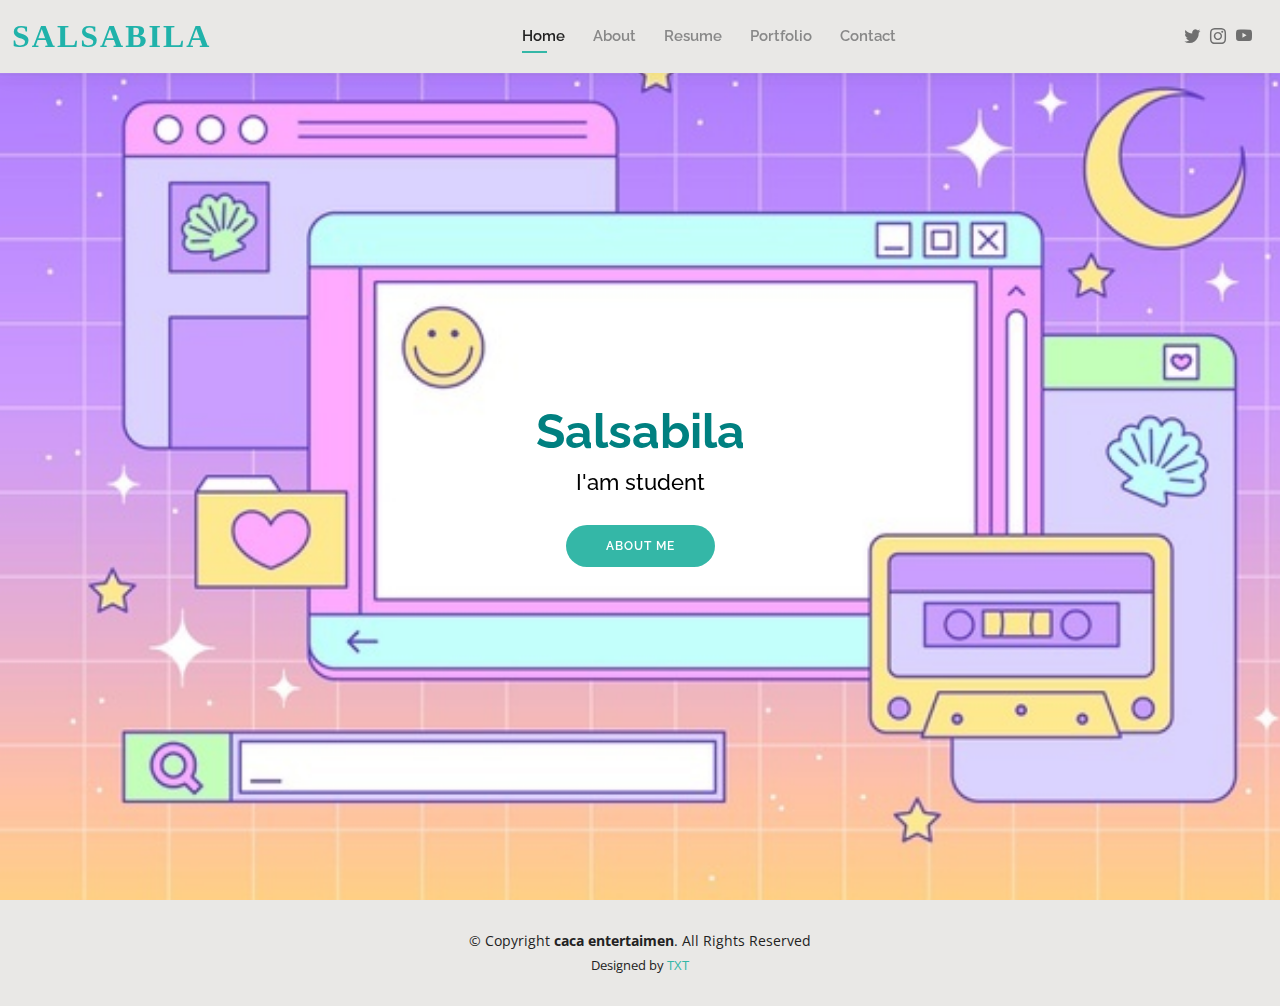
<file: index.html>
<!DOCTYPE html>
<html lang="en">

<head>
  <meta charset="utf-8">
  <meta content="width=device-width, initial-scale=1.0" name="viewport">

  <title>Love yourself</title>
  <meta content="" name="description">
  <meta content="" name="keywords">

  <!-- Favicons -->
  <link href="assets/img/favicon.png" rel="icon">
  <link href="assets/img/apple-touch-icon.png" rel="apple-touch-icon">

  <!-- Google Fonts -->
  <link href="https://fonts.googleapis.com/css?family=Open+Sans:300,300i,400,400i,600,600i,700,700i|Raleway:300,300i,400,400i,500,500i,600,600i,700,700i|Poppins:300,300i,400,400i,500,500i,600,600i,700,700i" rel="stylesheet">

  <!-- Vendor CSS Files -->
  <link href="assets/vendor/aos/aos.css" rel="stylesheet">
  <link href="assets/vendor/bootstrap/css/bootstrap.min.css" rel="stylesheet">
  <link href="assets/vendor/bootstrap-icons/bootstrap-icons.css" rel="stylesheet">
  <link href="assets/vendor/boxicons/css/boxicons.min.css" rel="stylesheet">
  <link href="assets/vendor/glightbox/css/glightbox.min.css" rel="stylesheet">
  <link href="assets/vendor/swiper/swiper-bundle.min.css" rel="stylesheet">

  <!-- Template Main CSS File -->
  <link href="assets/css/style.css" rel="stylesheet">

  <!-- =======================================================
  * Template Name:Salsa - v4.6.0
  * Template URL: https://bootstrapmade.com/Salsa-free-bootstrap-cv-resume-html-template/
  * Author: BootstrapMade.com
  * License: https://bootstrapmade.com/license/
  ======================================================== -->
</head>

<body>

  <!-- ======= Header ======= -->
  <header id="header" class="fixed-top">
    <div class="container-fluid d-flex justify-content-between align-items-center">

      <h1 class="logo me-auto me-lg-0"><a href="index.html"><font color="#20B2AA"><font face="Times New Roman"><b>Salsabila</b></font></font><br>
      </a></h1>


      <!-- Uncomment below if you prefer to use an image logo -->
      <!-- <a href="index.html" class="logo"><img src="assets/img/logo.png" alt="" class="img-fluid"></a>-->



      <nav id="navbar" class="navbar order-last order-lg-0">
        <ul>
          <li><a class="active" href="index.html">Home</a></li>
          <li><a href="about.html">About</a></li>
          <li><a href="resume.html">Resume</a></li>
          <li><a href="portfolio.html">Portfolio</a></li>
          <li><a href="contact.html">Contact</a></li>
        </ul>
        <i class="bi bi-list mobile-nav-toggle"></i>
      </nav><!-- .navbar -->

      <div class="header-social-links">
        <a href="https://twitter.com/baby_cacaw?t=vG1q_ojTLuk0ngBTR_TzFg&s=08" class="twitter"><i class="bi bi-twitter"></i></a>
        <a href="https://www.instagram.com/slabila3?r=nametag" class="instagram"><i class="bi bi-instagram"></i></a>
        <a href="https://youtube.com/channel/UCSkMVcP7KoTjuAgYEuR4L1A" class="youtube"><i class="bi bi-youtube"></i></i></a>
      </div>

    </div>

  </header><!-- End Header -->

  <!-- ======= Hero Section ======= -->
  <section id="hero" class="d-flex align-items-center">
    <div class="container d-flex flex-column align-items-center" data-aos="zoom-in" data-aos-delay="100">
      <h1><font color="#008080">Salsabila</font><br></h1>
      <h2><font color="black">I'am student</font><br></h2>
      <a href="about.html" class="btn-about">About Me</a>
    </div>
  </section><!-- End Hero -->



  <!-- ======= Footer ======= -->
  <footer id="footer">
    <div class="container">
      <div class="copyright">
        &copy; Copyright <strong><span>caca entertaimen</span></strong>. All Rights Reserved
      </div>
      <div class="credits">
        <!-- All the links in the footer should remain intact. -->
        <!-- You can delete the links only if you purchased the pro version. -->
        <!-- Licensing information: https://bootstrapmade.com/license/ -->
        <!-- Purchase the pro version with working PHP/AJAX contact form: https://bootstrapmade.com/kelly-free-bootstrap-cv-resume-html-template/ -->
        Designed by <a href="file:///D:/folder%20TXT/index.html">TXT</a>
      </div>
    </div>
  </footer><!-- End  Footer -->

  <div id="preloader"></div>
  <a href="#" class="back-to-top d-flex align-items-center justify-content-center"><i class="bi bi-arrow-up-short"></i></a>

  <!-- Vendor JS Files -->
  <script src="assets/vendor/aos/aos.js"></script>
  <script src="assets/vendor/bootstrap/js/bootstrap.bundle.min.js"></script>
  <script src="assets/vendor/glightbox/js/glightbox.min.js"></script>
  <script src="assets/vendor/isotope-layout/isotope.pkgd.min.js"></script>
  <script src="assets/vendor/php-email-form/validate.js"></script>
  <script src="assets/vendor/purecounter/purecounter.js"></script>
  <script src="assets/vendor/swiper/swiper-bundle.min.js"></script>
  <script src="assets/vendor/waypoints/noframework.waypoints.js"></script>

  <!-- Template Main JS File -->
  <script src="assets/js/main.js"></script>

</body>

</html>
</file>
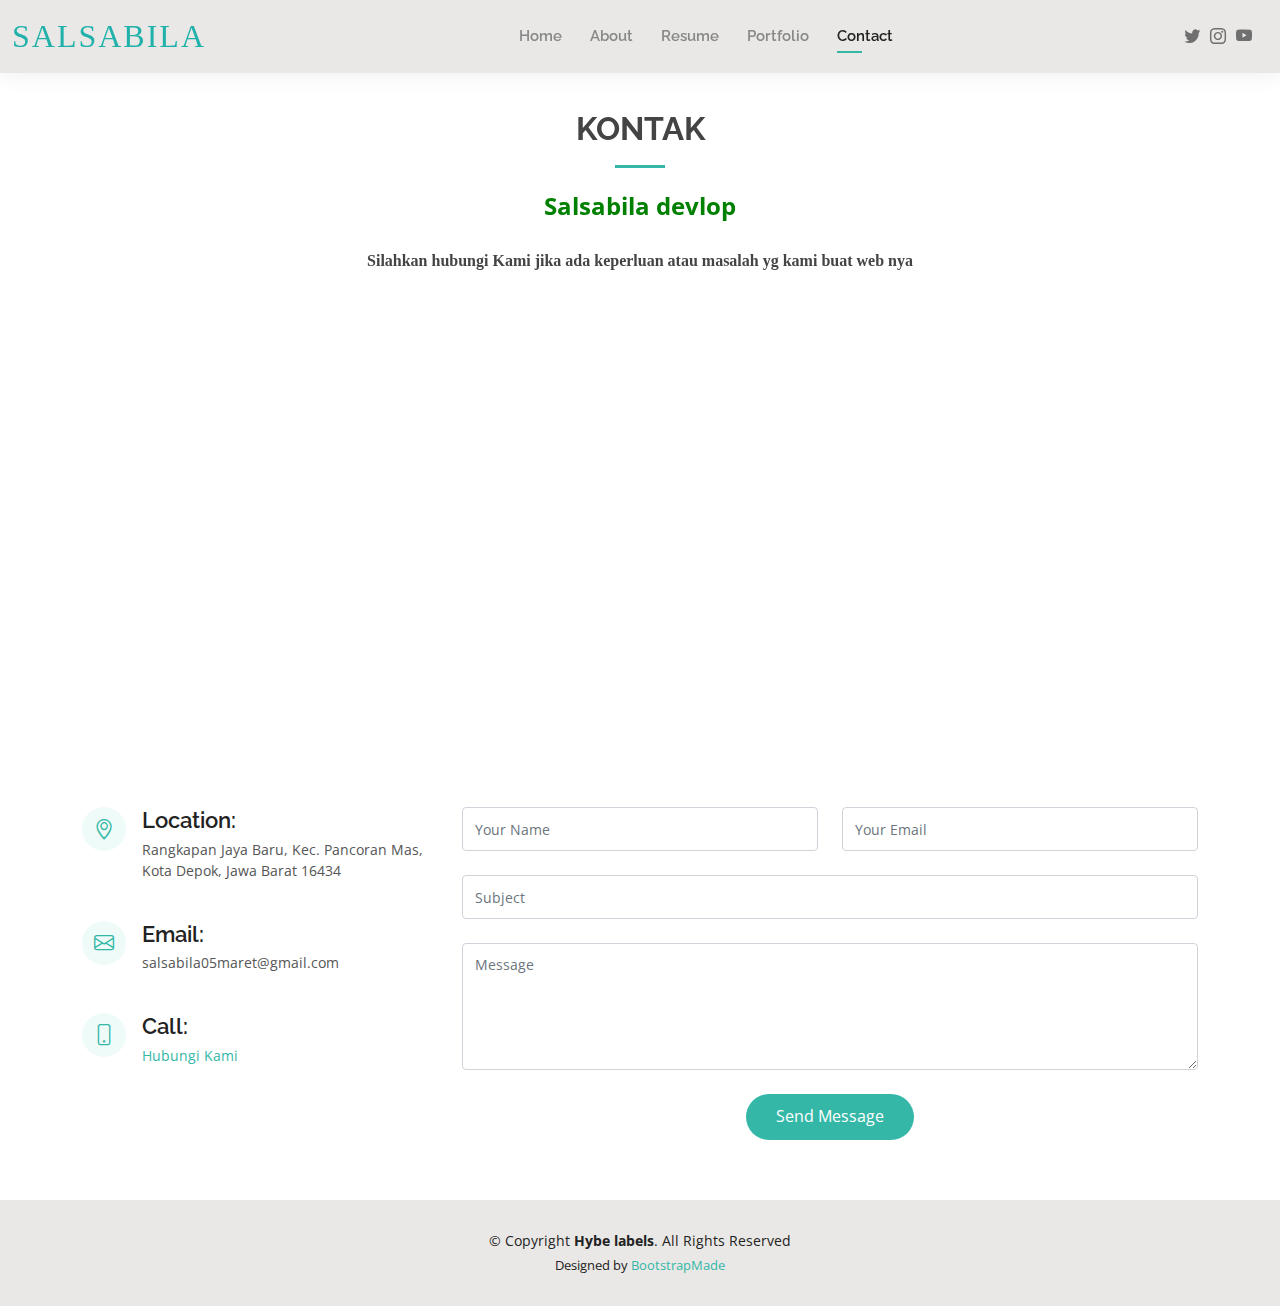
<file: contact.html>
<!DOCTYPE html>
<html lang="en">

<head>
  <meta charset="utf-8">
  <meta content="width=device-width, initial-scale=1.0" name="viewport">

  <title>Contact - SALSA Bootstrap Template</title>
  <meta content="" name="description">
  <meta content="" name="keywords">

  <!-- Favicons -->
  <link href="assets/img/favicon.png" rel="icon">
  <link href="assets/img/apple-touch-icon.png" rel="apple-touch-icon">

  <!-- Google Fonts -->
  <link href="https://fonts.googleapis.com/css?family=Open+Sans:300,300i,400,400i,600,600i,700,700i|Raleway:300,300i,400,400i,500,500i,600,600i,700,700i|Poppins:300,300i,400,400i,500,500i,600,600i,700,700i" rel="stylesheet">

  <!-- Vendor CSS Files -->
  <link href="assets/vendor/aos/aos.css" rel="stylesheet">
  <link href="assets/vendor/bootstrap/css/bootstrap.min.css" rel="stylesheet">
  <link href="assets/vendor/bootstrap-icons/bootstrap-icons.css" rel="stylesheet">
  <link href="assets/vendor/boxicons/css/boxicons.min.css" rel="stylesheet">
  <link href="assets/vendor/glightbox/css/glightbox.min.css" rel="stylesheet">
  <link href="assets/vendor/swiper/swiper-bundle.min.css" rel="stylesheet">

  <!-- Template Main CSS File -->
  <link href="assets/css/style.css" rel="stylesheet">

  <!-- =======================================================
  * Template Name: Salsa - v4.6.0
  * Template URL: https://bootstrapmade.com/Salasa-free-bootstrap-cv-resume-html-template/
  * Author: BootstrapMade.com
  * License: https://bootstrapmade.com/license/
  ======================================================== -->
</head>

<body>

  <!-- ======= Header ======= -->
  <header id="header" class="fixed-top">
    <div class="container-fluid d-flex justify-content-between align-items-center">

      <h1 class="logo me-auto me-lg-0"><a href="index.html"><font color="#20B2AA"><font face="Times New Roman">Salsabila</font>
      </font><br></a></h1>
      <!-- Uncomment below if you prefer to use an image logo -->
      <!-- <a href="index.html" class="logo"><img src="assets/img/logo.png" alt="" class="img-fluid"></a>-->

      <nav id="navbar" class="navbar order-last order-lg-0">
        <ul>
          <li><a href="index.html">Home</a></li>
          <li><a href="about.html">About</a></li>
          <li><a href="resume.html">Resume</a></li>
          <li><a href="portfolio.html">Portfolio</a></li>
          <li><a class="active" href="contact.html">Contact</a></li>
        </ul>
        <i class="bi bi-list mobile-nav-toggle"></i>
      </nav><!-- .navbar -->

      <div class="header-social-links">
        <a href="https://twitter.com/baby_cacaw?t=vG1q_ojTLuk0ngBTR_TzFg&s=08" class="twitter"><i class="bi bi-twitter"></i></a>
        <a href="https://www.instagram.com/slabila3?r=nametag" class="instagram"><i class="bi bi-instagram"></i></a>
        <a href="https://youtube.com/channel/UCSkMVcP7KoTjuAgYEuR4L1A" class="youtube"><i class="bi bi-youtube"></i></i></a>
      </div>

    </div>

  </header><!-- End Header -->

  <main id="main">

    <!-- ======= Contact Section ======= -->
    <section id="contact" class="contact">
      <div class="container" data-aos="fade-up">

        <div class="section-title">
          <h2>Kontak</h2>
          <p><font size="5"><font color="green"><b>Salsabila devlop</b></font><br>
          </font><br></p><b>
          <font face="Times New Roman">Silahkan hubungi Kami jika ada keperluan atau masalah yg kami buat web nya</font></b>

        </div>

        <div>
          <iframe src="https://www.google.com/maps/embed?pb=!1m18!1m12!1m3!1d3965.0322595862153!2d106.76933131431187!3d-6.389838964276325!2m3!1f0!2f0!3f0!3m2!1i1024!2i768!4f13.1!3m3!1m2!1s0x2e69e8d64816b5bd%3A0xb9230f6ee2183b18!2sGg.%20Golf%2C%20Rangkapan%20Jaya%20Baru%2C%20Kec.%20Pancoran%20Mas%2C%20Kota%20Depok%2C%20Jawa%20Barat%2016434!5e0!3m2!1sid!2sid!4v1634793937830!5m2!1sid!2sid" width="600" height="450" style="border:0;" allowfullscreen="" loading="lazy"></iframe>
        </div>

        <div class="row mt-5">

          <div class="col-lg-4">
            <div class="info">
              <div class="address">
                <i class="bi bi-geo-alt"></i>
                <h4>Location:</h4>
                <p>Rangkapan Jaya Baru, Kec. Pancoran Mas, Kota Depok, Jawa Barat 16434</p>
              </div>

              <div class="email">
                <i class="bi bi-envelope"></i>
                <h4>Email:</h4>
                <p>salsabila05maret@gmail.com</p>
              </div>

              <div class="phone">
                <i class="bi bi-phone"></i>
                <h4>Call:</h4>
                <p><a href="tel:+62895380103710">Hubungi Kami</a></p>
              </div>

            </div>

          </div>

          <div class="col-lg-8 mt-5 mt-lg-0">

            <form action="forms/contact.php" method="post" role="form" class="php-email-form">
              <div class="row">
                <div class="col-md-6 form-group">
                  <input type="text" name="name" class="form-control" id="name" placeholder="Your Name" required>
                </div>
                <div class="col-md-6 form-group mt-3 mt-md-0">
                  <input type="email" class="form-control" name="email" id="email" placeholder="Your Email" required>
                </div>
              </div>
              <div class="form-group mt-3">
                <input type="text" class="form-control" name="subject" id="subject" placeholder="Subject" required>
              </div>
              <div class="form-group mt-3">
                <textarea class="form-control" name="message" rows="5" placeholder="Message" required></textarea>
              </div>
              <div class="my-3">
                <div class="loading">Loading</div>
                <div class="error-message"></div>
                <div class="sent-message">Your message has been sent. Thank you!</div>
              </div>
              <div class="text-center"><button type="submit">Send Message</button></div>
            </form>

          </div>

        </div>

      </div>
    </section><!-- End Contact Section -->

  </main><!-- End #main -->

  <!-- ======= Footer ======= -->
  <footer id="footer">
    <div class="container">
      <div class="copyright">
        &copy; Copyright <strong><span>Hybe labels</span></strong>. All Rights Reserved
      </div>
      <div class="credits">
        <!-- All the links in the footer should remain intact. -->
        <!-- You can delete the links only if you purchased the pro version. -->
        <!-- Licensing information: https://bootstrapmade.com/license/ -->
        <!-- Purchase the pro version with working PHP/AJAX contact form: https://bootstrapmade.com/kelly-free-bootstrap-cv-resume-html-template/ -->
        Designed by <a href="https://bootstrapmade.com/">BootstrapMade</a>
      </div>
    </div>
  </footer><!-- End  Footer -->

  <div id="preloader"></div>
  <a href="#" class="back-to-top d-flex align-items-center justify-content-center"><i class="bi bi-arrow-up-short"></i></a>

  <!-- Vendor JS Files -->
  <script src="assets/vendor/aos/aos.js"></script>
  <script src="assets/vendor/bootstrap/js/bootstrap.bundle.min.js"></script>
  <script src="assets/vendor/glightbox/js/glightbox.min.js"></script>
  <script src="assets/vendor/isotope-layout/isotope.pkgd.min.js"></script>
  <script src="assets/vendor/php-email-form/validate.js"></script>
  <script src="assets/vendor/purecounter/purecounter.js"></script>
  <script src="assets/vendor/swiper/swiper-bundle.min.js"></script>
  <script src="assets/vendor/waypoints/noframework.waypoints.js"></script>

  <!-- Template Main JS File -->
  <script src="assets/js/main.js"></script>

</body>

</html>
</file>
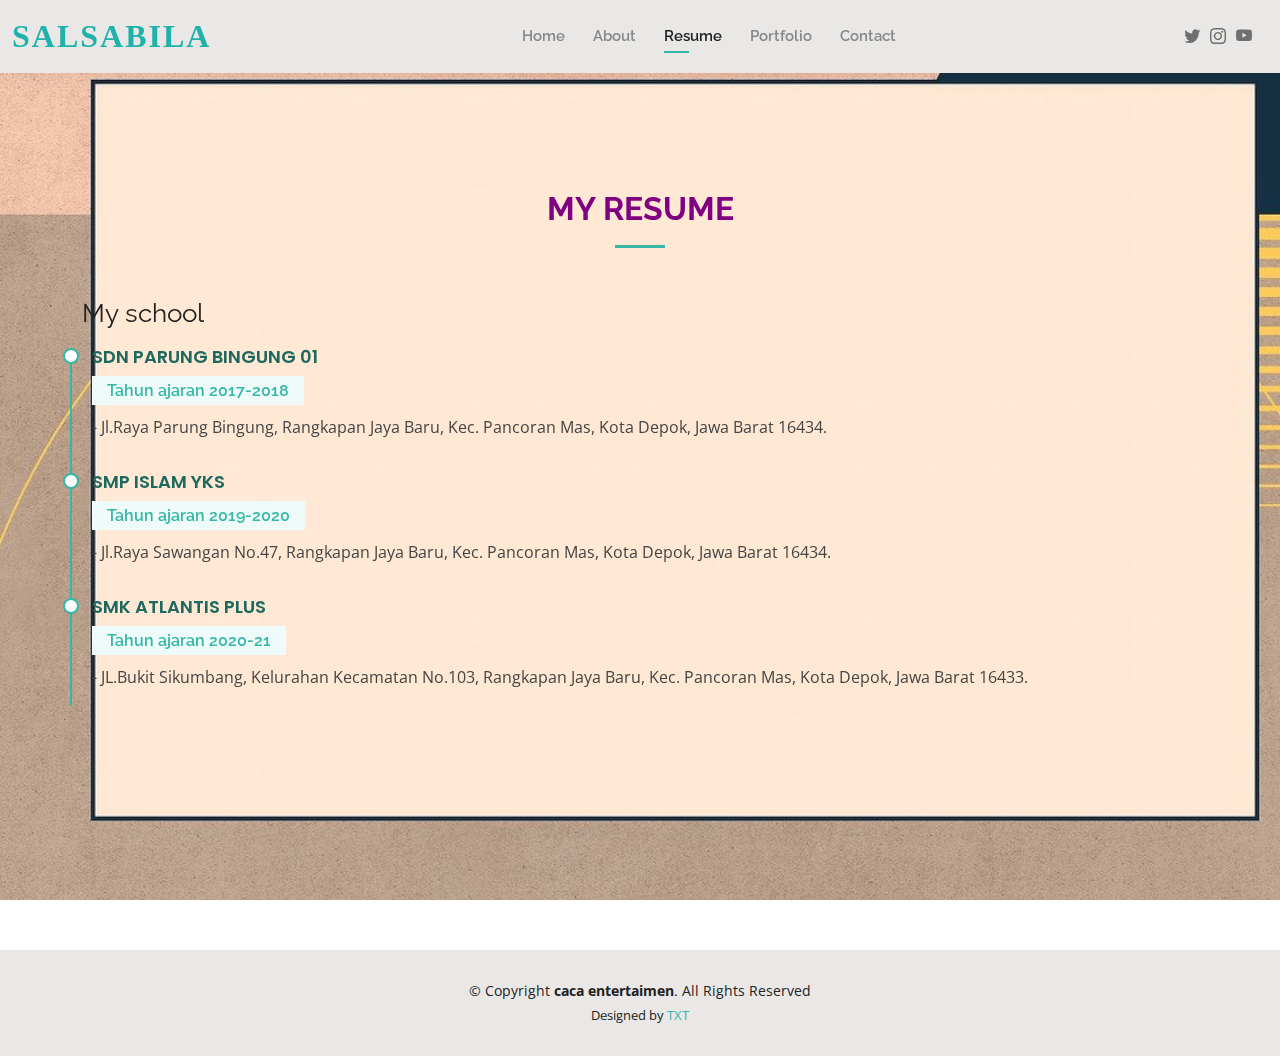
<file: resume.html>
<!DOCTYPE html>
<html lang="en">

<head>
  <meta charset="utf-8">
  <meta content="width=device-width, initial-scale=1.0" name="viewport">

  <title>Resume - Love yourself</title>
  <meta content="" name="description">
  <meta content="" name="keywords">

  <!-- Favicons -->
  <link href="assets/img/favicon.png" rel="icon">
  <link href="assets/img/apple-touch-icon.png" rel="apple-touch-icon">

  <!-- Google Fonts -->
  <link href="https://fonts.googleapis.com/css?family=Open+Sans:300,300i,400,400i,600,600i,700,700i|Raleway:300,300i,400,400i,500,500i,600,600i,700,700i|Poppins:300,300i,400,400i,500,500i,600,600i,700,700i" rel="stylesheet">

  <!-- Vendor CSS Files -->
  <link href="assets/vendor/aos/aos.css" rel="stylesheet">
  <link href="assets/vendor/bootstrap/css/bootstrap.min.css" rel="stylesheet">
  <link href="assets/vendor/bootstrap-icons/bootstrap-icons.css" rel="stylesheet">
  <link href="assets/vendor/boxicons/css/boxicons.min.css" rel="stylesheet">
  <link href="assets/vendor/glightbox/css/glightbox.min.css" rel="stylesheet">
  <link href="assets/vendor/swiper/swiper-bundle.min.css" rel="stylesheet">

  <!-- Template Main CSS File -->
  <link href="assets/css/style.css" rel="stylesheet">

  <!-- =======================================================
  * Template Name: Kelly - v4.6.0
  * Template URL: https://bootstrapmade.com/kelly-free-bootstrap-cv-resume-html-template/
  * Author: BootstrapMade.com
  * License: https://bootstrapmade.com/license/
  ======================================================== -->
</head>

<body>

  <!-- ======= Header ======= -->
  <header id="header" class="fixed-top">
    <div class="container-fluid d-flex justify-content-between align-items-center">

      <h1 class="logo me-auto me-lg-0"><a href="index.html"><font color="#20B2AA"><font face="Times New Roman"><b>Salsabila</b></font></font><br></a></h1>
      <!-- Uncomment below if you prefer to use an image logo -->
      <!-- <a href="index.html" class="logo"><img src="assets/img/logo.png" alt="" class="img-fluid"></a>-->

      <nav id="navbar" class="navbar order-last order-lg-0">
        <ul>
          <li><a href="index.html">Home</a></li>
          <li><a href="about.html">About</a></li>
          <li><a class="active" href="resume.html">Resume</a></li>
          <li><a href="portfolio.html">Portfolio</a></li>
          <li><a href="contact.html">Contact</a></li>
        </ul>
        <i class="bi bi-list mobile-nav-toggle"></i>
      </nav><!-- .navbar -->

      <div class="header-social-links">
      <a href="https://twitter.com/baby_cacaw?t=vG1q_ojTLuk0ngBTR_TzFg&s=08" class="twitter"><i class="bi bi-twitter"></i></a>
      <a href="https://www.instagram.com/slabila3?r=nametag" class="instagram"><i class="bi bi-instagram"></i></a>
      <a href="https://youtube.com/channel/UCSkMVcP7KoTjuAgYEuR4L1A" class="youtube"><i class="bi bi-youtube"></i></i></a>
      </div>

    </div>

  </header><!-- End Header -->

  <main id="main">

    <!-- ======= Resume Section ======= -->
    <section id="resume" class="resume">
      <div class="container" data-aos="fade-up">

        <div class="section-title">
          <h2><font color="purple"><font size="6">My Resume</font><br></font></h2>
        </div>

        <div class="row">
          <div class="col-lg-6">
            </div>
            <h3 class="resume-title">My school</h3>
            <div class="resume-item">
              <h4>SDN PARUNG BINGUNG 01</h4>
              <h5>Tahun ajaran 2017-2018</h5>
              <p> - Jl.Raya Parung Bingung, Rangkapan Jaya Baru, Kec. Pancoran Mas, Kota Depok, Jawa Barat 16434.</p>
            </div>

            <div class="resume-item">
              <h4>SMP ISLAM YKS</h4>
              <h5>Tahun ajaran 2019-2020</h5>
              <p> - Jl.Raya Sawangan No.47, Rangkapan Jaya Baru, Kec. Pancoran Mas, Kota Depok, Jawa Barat 16434.</p>
            </div>

            <div class="resume-item">
              <h4>SMK ATLANTIS PLUS</h4>
              <h5>Tahun ajaran 2020-21</h5>
              <p> - JL.Bukit Sikumbang, Kelurahan Kecamatan No.103, Rangkapan Jaya Baru, Kec. Pancoran Mas, Kota Depok, Jawa Barat 16433.</p>
            </div>

             </div>
           </div>
    </section><!-- End Resume Section -->

  </main><!-- End #main -->

  

  <!-- ======= Footer ======= -->
  <footer id="footer">
    <div class="container">
      <div class="copyright">
        &copy; Copyright <strong><span>caca entertaimen</span></strong>. All Rights Reserved
      </div>
      <div class="credits">
        <!-- All the links in the footer should remain intact. -->
        <!-- You can delete the links only if you purchased the pro version. -->
        <!-- Licensing information: https://bootstrapmade.com/license/ -->
        <!-- Purchase the pro version with working PHP/AJAX contact form: https://bootstrapmade.com/kelly-free-bootstrap-cv-resume-html-template/ -->
        Designed by <a href="file:///D:/folder%20TXT/resume.html">TXT</a>
      </div>
    </div>
  </footer><!-- End  Footer -->

  <div id="preloader"></div>
  <a href="#" class="back-to-top d-flex align-items-center justify-content-center"><i class="bi bi-arrow-up-short"></i></a>

  <!-- Vendor JS Files -->
  <script src="assets/vendor/aos/aos.js"></script>
  <script src="assets/vendor/bootstrap/js/bootstrap.bundle.min.js"></script>
  <script src="assets/vendor/glightbox/js/glightbox.min.js"></script>
  <script src="assets/vendor/isotope-layout/isotope.pkgd.min.js"></script>
  <script src="assets/vendor/php-email-form/validate.js"></script>
  <script src="assets/vendor/purecounter/purecounter.js"></script>
  <script src="assets/vendor/swiper/swiper-bundle.min.js"></script>
  <script src="assets/vendor/waypoints/noframework.waypoints.js"></script>

  <!-- Template Main JS File -->
  <script src="assets/js/main.js"></script>

</body>

</html>
</file>
<file: assets/css/style.css>
/**
* Template Name: Salsa - v4.6.0
* Template URL: https://bootstrapmade.com/salsa-free-bootstrap-cv-resume-html-template/
* Author: BootstrapMade.com
* License: https://bootstrapmade.com/license/
*/

/*--------------------------------------------------------------
# General
--------------------------------------------------------------*/
body {
  font-family: "Open Sans", sans-serif;
  color: #444444;
}

a {
  color: #34b7a7;
  text-decoration: none;
}

a:hover {
  color: #51cdbe;
  text-decoration: none;
}

h1, h2, h3, h4, h5, h6 {
  font-family: "Raleway", sans-serif;
}

#main {
  margin-top: 50px;
}
@media (max-width: 992px) {
  #main {
    margin-top: 30px;
  }
}

/*--------------------------------------------------------------
# Preloader
--------------------------------------------------------------*/
#preloader {
  position: fixed;
  top: 0;
  left: 0;
  right: 0;
  bottom: 0;
  z-index: 9999;
  overflow: hidden;
  background: #fff;
}

#preloader:before {
  content: "";
  position: fixed;
  top: calc(50% - 30px);
  left: calc(50% - 30px);
  border: 6px solid #34b7a7;
  border-top-color: #dcf5f2;
  border-radius: 50%;
  width: 60px;
  height: 60px;
  -webkit-animation: animate-preloader 1s linear infinite;
  animation: animate-preloader 1s linear infinite;
}

@-webkit-keyframes animate-preloader {
  0% {
    transform: rotate(0deg);
  }
  100% {
    transform: rotate(360deg);
  }
}

@keyframes animate-preloader {
  0% {
    transform: rotate(0deg);
  }
  100% {
    transform: rotate(360deg);
  }
}
/*--------------------------------------------------------------
# Back to top button
--------------------------------------------------------------*/
.back-to-top {
  position: fixed;
  visibility: hidden;
  opacity: 0;
  right: 15px;
  bottom: 15px;
  z-index: 996;
  background: #34b7a7;
  width: 40px;
  height: 40px;
  border-radius: 50px;
  transition: all 0.4s;
}
.back-to-top i {
  font-size: 24px;
  color: #fff;
  line-height: 0;
}
.back-to-top:hover {
  background: #49cbbb;
  color: #fff;
}
.back-to-top.active {
  visibility: visible;
  opacity: 1;
}

/*--------------------------------------------------------------
# Header
--------------------------------------------------------------*/
#header {
  background: #e9e8e6;
  box-shadow: 0px 0px 25px 0 rgba(0, 0, 0, 0.08);
  z-index: 997;
  padding: 15px 0;
}
#header .logo {
  font-size: 32px;
  margin: 0;
  padding: 0;
  line-height: 1;
  font-weight: 400;
  letter-spacing: 2px;
  text-transform: uppercase;
}
#header .logo a {
  color: #222222;
}
#header .logo img {
  max-height: 40px;
}
@media (max-width: 992px) {
  #header .logo {
    font-size: 28px;
  }
}

/*--------------------------------------------------------------
# Header Social Links
--------------------------------------------------------------*/
.header-social-links {
  padding-right: 15px;
}
.header-social-links a {
  color: #6f6f6f;
  padding-left: 6px;
  display: inline-block;
  line-height: 0px;
  transition: 0.3s;
  font-size: 16px;
}
.header-social-links a:hover {
  color: #34b7a7;
}

/*--------------------------------------------------------------
# Navigation Menu
--------------------------------------------------------------*/
/**
* Desktop Navigation 
*/
.navbar {
  padding: 0;
}
.navbar ul {
  margin: 0;
  padding: 0;
  display: flex;
  list-style: none;
  align-items: center;
}
.navbar li {
  position: relative;
  padding: 10px 0 10px 28px;
}
.navbar a, .navbar a:focus {
  display: flex;
  align-items: center;
  justify-content: space-between;
  font-family: "Raleway", sans-serif;
  font-size: 15px;
  font-weight: 600;
  color: #888888;
  white-space: nowrap;
  transition: 0.3s;
  position: relative;
}
.navbar a i, .navbar a:focus i {
  font-size: 12px;
  line-height: 0;
  margin-left: 5px;
}
.navbar > ul > li > a:before {
  content: "";
  position: absolute;
  width: 0;
  height: 2px;
  bottom: -5px;
  left: 0;
  background-color: #34b7a7;
  visibility: hidden;
  width: 0px;
  transition: all 0.3s ease-in-out 0s;
}
.navbar a:hover:before, .navbar li:hover > a:before, .navbar .active:before {
  visibility: visible;
  width: 25px;
}
.navbar a:hover, .navbar .active, .navbar .active:focus, .navbar li:hover > a {
  color: #222222;
}
.navbar .dropdown ul {
  display: block;
  position: absolute;
  left: 14px;
  top: calc(100% + 30px);
  margin: 0;
  padding: 10px 0;
  z-index: 99;
  opacity: 0;
  visibility: hidden;
  background: #fff;
  box-shadow: 0px 0px 30px rgba(127, 137, 161, 0.25);
  transition: 0.3s;
  border-radius: 4px;
}
.navbar .dropdown ul li {
  min-width: 200px;
  padding: 0;
}
.navbar .dropdown ul a {
  padding: 10px 20px;
  font-size: 15px;
  text-transform: none;
  font-weight: 600;
}
.navbar .dropdown ul a i {
  font-size: 12px;
}
.navbar .dropdown ul a:hover, .navbar .dropdown ul .active:hover, .navbar .dropdown ul li:hover > a {
  color: #34b7a7;
}
.navbar .dropdown:hover > ul {
  opacity: 1;
  top: 100%;
  visibility: visible;
}
.navbar .dropdown .dropdown ul {
  top: 0;
  left: calc(100% - 30px);
  visibility: hidden;
}
.navbar .dropdown .dropdown:hover > ul {
  opacity: 1;
  top: 0;
  left: 100%;
  visibility: visible;
}
@media (max-width: 1366px) {
  .navbar .dropdown .dropdown ul {
    left: -90%;
  }
  .navbar .dropdown .dropdown:hover > ul {
    left: -100%;
  }
}

/**
* Mobile Navigation 
*/
.mobile-nav-toggle {
  color: #222222;
  font-size: 28px;
  cursor: pointer;
  display: none;
  line-height: 0;
  transition: 0.5s;
}
.mobile-nav-toggle.bi-x {
  color: #fff;
}

@media (max-width: 991px) {
  .mobile-nav-toggle {
    display: block;
  }

  .navbar ul {
    display: none;
  }
}
.navbar-mobile {
  position: fixed;
  overflow: hidden;
  top: 0;
  right: 0;
  left: 0;
  bottom: 0;
  background: rgba(9, 9, 9, 0.9);
  transition: 0.3s;
  z-index: 999;
}
.navbar-mobile .mobile-nav-toggle {
  position: absolute;
  top: 15px;
  right: 15px;
}
.navbar-mobile ul {
  display: block;
  position: absolute;
  top: 55px;
  right: 15px;
  bottom: 15px;
  left: 15px;
  padding: 10px 0;
  border-radius: 10px;
  background-color: #fff;
  overflow-y: auto;
  transition: 0.3s;
}
.navbar-mobile a, .navbar-mobile a:focus {
  font-size: 15px;
  padding-right: 15px;
  color: #222222;
}
.navbar-mobile a:hover, .navbar-mobile .active, .navbar-mobile li:hover > a {
  color: #34b7a7;
}
.navbar-mobile .getstarted, .navbar-mobile .getstarted:focus {
  margin: 15px;
}
.navbar-mobile .dropdown ul {
  position: static;
  display: none;
  margin: 10px 20px;
  padding: 10px 0;
  z-index: 99;
  opacity: 1;
  visibility: visible;
  background: #fff;
  box-shadow: 0px 0px 30px rgba(127, 137, 161, 0.25);
}
.navbar-mobile .dropdown ul li {
  min-width: 200px;
}
.navbar-mobile .dropdown ul a {
  padding: 10px 20px;
}
.navbar-mobile .dropdown ul a i {
  font-size: 12px;
}
.navbar-mobile .dropdown ul a:hover, .navbar-mobile .dropdown ul .active:hover, .navbar-mobile .dropdown ul li:hover > a {
  color: #34b7a7;
}
.navbar-mobile .dropdown > .dropdown-active {
  display: block;
}

/*--------------------------------------------------------------
# Hero Section
--------------------------------------------------------------*/
#hero{
  width: 100%;
  height: 100vh;
  background-image: url("../img/linear-vintage-vaporwave-background_52683-58477.jpg");
  background-size: cover;
}


#hero .container {
  padding-top: 70px;
  position: relative;
}
@media (max-width: 992px) {
  #hero .container {
    padding-top: 58px;
  }
}
#hero h1 {
  margin: 0;
  font-size: 48px;
  font-weight: 700;
  line-height: 56px;
  color: #222222;
}
#hero h2 {
  color: #6f6f6f;
  margin: 10px 0 0 0;
  font-size: 22px;
}
#hero .btn-about {
  font-family: "Raleway", sans-serif;
  text-transform: uppercase;
  font-weight: 600;
  font-size: 12px;
  letter-spacing: 1px;
  display: inline-block;
  padding: 12px 40px;
  border-radius: 50px;
  transition: 0.5s;
  margin-top: 30px;
  color: #fff;
  background: #34b7a7;
}
#hero .btn-about:hover {
  background: #3dc8b7;
}
@media (min-width: 1024px) {
  #hero {
    background-attachment: scroll;
  }
}
@media (max-width: 992px) {
  #hero:before {
    content: "";
    background: rgba(255, 255, 255, 0.8);
    position: absolute;
    bottom: 0;
    top: 0;
    left: 0;
    right: 0;
  }
  #hero h1 {
    font-size: 28px;
    line-height: 36px;
  }
  #hero h2 {
    font-size: 18px;
    line-height: 24px;
  }
}

/*--------------------------------------------------------------
# Sections General
--------------------------------------------------------------*/
section {
  padding: 60px 0;
}

.section-bg {
  background-color: #e7f8f6;
}

.section-title {
  text-align: center;
  padding-bottom: 30px;
}
.section-title h2 {
  font-size: 32px;
  font-weight: bold;
  text-transform: uppercase;
  margin-bottom: 20px;
  padding-bottom: 20px;
  position: relative;
}
.section-title h2::after {
  content: "";
  position: absolute;
  display: block;
  width: 50px;
  height: 3px;
  background: #34b7a7;
  bottom: 0;
  left: calc(50% - 25px);
}
.section-title p {
  margin-bottom: 0;
}

/*--------------------------------------------------------------
# Cta
--------------------------------------------------------------*/
.cta {
  background: linear-gradient(rgba(0, 0, 0, 0.6), rgba(0, 0, 0, 0.6)), url("../img/bg-1.jpg") fixed center center;
  background-size: cover;
  padding: 80px 0;
}
.cta h3 {
  color: #fff;
  font-size: 28px;
  font-weight: 700;
}
.cta p {
  color: #fff;
}
.cta .cta-btn {
  font-family: "Raleway", sans-serif;
  text-transform: uppercase;
  font-weight: 500;
  font-size: 16px;
  letter-spacing: 1px;
  display: inline-block;
  padding: 8px 20px;
  border-radius: 2px;
  transition: 0.5s;
  margin: 10px;
  border: 2px solid #fff;
  color: #fff;
}
.cta .cta-btn:hover {
  background: #34b7a7;
  border: 2px solid #34b7a7;
}
@media (max-width: 1024px) {
  .cta {
    background-attachment: scroll;
  }
}
@media (min-width: 769px) {
  .cta .cta-btn-container {
    display: flex;
    align-items: center;
    justify-content: flex-end;
  }
}

/*--------------------------------------------------------------
# About
--------------------------------------------------------------*/
#about{
  width: 100%;
  height: 100vh;
  background-image: url("../img/aesthetic browser template 02.jpg");
  background-size: cover;
}


#about .container {
  padding-top: 70px;
  position: relative;
}
@media (max-width: 992px) {
  #about .container {
    padding-top: 58px;
  }
}
#about h1 {
  margin: 0;
  font-size: 48px;
  font-weight: 700;
  line-height: 56px;
  color: #222222;
}
#about h2 {
  color: #6f6f6f;
  margin: 10px 0 0 0;
  font-size: 22px;
}
#about .btn-about {
  font-family: "Raleway", sans-serif;
  text-transform: uppercase;
  font-weight: 600;
  font-size: 12px;
  letter-spacing: 1px;
  display: inline-block;
  padding: 12px 40px;
  border-radius: 50px;
  transition: 0.5s;
  margin-top: 30px;
  color: #fff;
  background: #34b7a7;
}
#about .btn-about:hover {
  background: #3dc8b7;
}
@media (min-width: 1024px) {
  #about {
    background-attachment: fixed;
  }
}
@media (max-width: 992px) {
  #hero:before {
    content: "";
    background: rgba(255, 255, 255, 0.8);
    position: absolute;
    bottom: 0;
    top: 0;
    left: 0;
    right: 0;
  }
  #about h1 {
    font-size: 28px;
    line-height: 36px;
  }
  #about h2 {
    font-size: 18px;
    line-height: 24px;
  }
}

.about .content h3 {
  font-weight: 700;
  font-size: 26px;
  color: #555555;
}
.about .content ul {
  list-style: none;
  padding: 0;
}
.about .content ul li {
  padding-bottom: 10px;
}
.about .content ul i {
  font-size: 20px;
  padding-right: 2px;
  color: #34b7a7;
}
.about .content p:last-child {
  margin-bottom: 0;
}

/*--------------------------------------------------------------
# Skills
--------------------------------------------------------------*/
#skills{
  width: 100%;
  height: 100vh;
  background-image: url("../img/aesthetic browser template 02.jpg");
  background-size: cover;
}


#skills .container {
  padding-top: 70px;
  position: relative;
}
@media (max-width: 992px) {
  #skills .container {
    padding-top: 58px;
  }
}
#skills h1 {
  margin: 0;
  font-size: 48px;
  font-weight: 700;
  line-height: 56px;
  color: #222222;
}
#skills h2 {
  color: #6f6f6f;
  margin: 10px 0 0 0;
  font-size: 22px;
}
#skills .btn-about {
  font-family: "Raleway", sans-serif;
  text-transform: uppercase;
  font-weight: 600;
  font-size: 12px;
  letter-spacing: 1px;
  display: inline-block;
  padding: 12px 40px;
  border-radius: 50px;
  transition: 0.5s;
  margin-top: 30px;
  color: #fff;
  background: #34b7a7;
}
#skills .btn-about:hover {
  background: #3dc8b7;
}
@media (min-width: 1024px) {
  #skills {
    background-attachment: fixed;
  }
}
@media (max-width: 992px) {
  #skills:before {
    content: "";
    background: rgba(255, 255, 255, 0.8);
    position: absolute;
    bottom: 0;
    top: 0;
    left: 0;
    right: 0;
  }
  #skills h1 {
    font-size: 28px;
    line-height: 36px;
  }
  #skills h2 {
    font-size: 18px;
    line-height: 24px;
  }
}


.skills .progress {
  height: 60px;
  display: block;
  background: none;
  border-radius: 0;
}
.skills .progress .skill {
  padding: 10px 0;
  margin: 0 0 6px 0;
  text-transform: uppercase;
  display: block;
  font-weight: 600;
  font-family: "Poppins", sans-serif;
  color: #222222;
}
.skills .progress .skill .val {
  float: right;
  font-style: normal;
}
.skills .progress-bar-wrap {
  background: #f3f3f3;
}
.skills .progress-bar {
  width: 1px;
  height: 10px;
  transition: 0.9s;
  background-color: #34b7a7;
}

/*--------------------------------------------------------------
# Facts
--------------------------------------------------------------*/
.facts .counters span {
  font-size: 48px;
  display: block;
  color: #34b7a7;
}
.facts .counters p {
  padding: 0;
  margin: 0 0 20px 0;
  font-family: "Raleway", sans-serif;
  font-size: 14px;
}

/*--------------------------------------------------------------
# Testimonials
--------------------------------------------------------------*/
.testimonials .section-header {
  margin-bottom: 40px;
}
.testimonials .testimonials-carousel, .testimonials .testimonials-slider {
  overflow: hidden;
}
.testimonials .testimonial-item {
  text-align: center;
}
.testimonials .testimonial-item .testimonial-img {
  width: 120px;
  border-radius: 50%;
  border: 4px solid #fff;
  margin: 0 auto;
}
.testimonials .testimonial-item h3 {
  font-size: 20px;
  font-weight: bold;
  margin: 10px 0 5px 0;
  color: #111;
}
.testimonials .testimonial-item h4 {
  font-size: 14px;
  color: #999;
  margin: 0 0 15px 0;
}
.testimonials .testimonial-item .quote-icon-left, .testimonials .testimonial-item .quote-icon-right {
  color: #c8efea;
  font-size: 26px;
}
.testimonials .testimonial-item .quote-icon-left {
  display: inline-block;
  left: -5px;
  position: relative;
}
.testimonials .testimonial-item .quote-icon-right {
  display: inline-block;
  right: -5px;
  position: relative;
  top: 10px;
}
.testimonials .testimonial-item p {
  font-style: italic;
  margin: 0 auto 15px auto;
}
@media (min-width: 992px) {
  .testimonials .testimonial-item p {
    width: 80%;
  }
}
.testimonials .swiper-pagination {
  margin-top: 20px;
  position: relative;
}
.testimonials .swiper-pagination .swiper-pagination-bullet {
  width: 12px;
  height: 12px;
  background-color: #fff;
  opacity: 1;
  border: 1px solid #34b7a7;
}
.testimonials .swiper-pagination .swiper-pagination-bullet-active {
  background-color: #34b7a7;
}

/*--------------------------------------------------------------
# Resume
--------------------------------------------------------------*/
#resume{
  width: 100%;
  height: 100vh;
  background-image: url("../img/frootd 2.jpg");
  background-size: cover;
}

#resume .container {
  padding-top: 70px;
  position: relative;
}
@media (max-width: 992px) {
  #resume .container {
    padding-top: 58px;
  }
}
#resume h1 {
  margin: 0;
  font-size: 48px;
  font-weight: 700;
  line-height: 56px;
  color: #222222;
}
#resume h2 {
  color: #6f6f6f;
  margin: 10px 0 0 0;
  font-size: 22px;
}
#resume .btn-about {
  font-family: "Raleway", sans-serif;
  text-transform: uppercase;
  font-weight: 600;
  font-size: 12px;
  letter-spacing: 1px;
  display: inline-block;
  padding: 12px 40px;
  border-radius: 50px;
  transition: 0.5s;
  margin-top: 30px;
  color: #fff;
  background: #34b7a7;
}
#resume .btn-about:hover {
  background: #3dc8b7;
}
@media (min-width: 1024px) {
  #resume {
    background-attachment: fixed;
  }
}
@media (max-width: 992px) {
  #resume:before {
    content: "";
    background: rgba(255, 255, 255, 0.8);
    position: absolute;
    bottom: 0;
    top: 0;
    left: 0;
    right: 0;
  }
  #resume h1 {
    font-size: 28px;
    line-height: 36px;
  }
  #resume h2 {
    font-size: 18px;
    line-height: 24px;
  }
}

.resume .resume-title {
  font-size: 26px;
  font-weight: 400;
  margin-top: 20px;
  margin-bottom: 20px;
  color: #222222;
}
.resume .resume-item {
  padding: 0 0 20px 20px;
  margin-top: -2px;
  border-left: 2px solid #34b7a7;
  position: relative;
}
.resume .resume-item h4 {
  line-height: 18px;
  font-size: 18px;
  font-weight: 600;
  font-family: "Poppins", sans-serif;
  color: #1d685f;
  margin-bottom: 10px;
}
.resume .resume-item h5 {
  font-size: 16px;
  background: #effbf9;
  padding: 5px 15px;
  display: inline-block;
  font-weight: 600;
  margin-bottom: 10px;
  color: #34b7a7;
}
.resume .resume-item ul {
  padding-left: 20px;
}
.resume .resume-item ul li {
  padding-bottom: 10px;
}
.resume .resume-item:last-child {
  padding-bottom: 0;
}
.resume .resume-item::before {
  content: "";
  position: absolute;
  width: 16px;
  height: 16px;
  border-radius: 50px;
  left: -9px;
  top: 0;
  background: #fff;
  border: 2px solid #34b7a7;
}

/*--------------------------------------------------------------
# Services
--------------------------------------------------------------*/
.services .icon-box {
  text-align: center;
  padding: 70px 20px 80px 20px;
  transition: all ease-in-out 0.3s;
  background: #fff;
  box-shadow: 0px 0 35px 0 rgba(0, 0, 0, 0.08);
}
.services .icon-box .icon {
  margin: 0 auto;
  width: 100px;
  height: 100px;
  display: flex;
  align-items: center;
  justify-content: center;
  transition: ease-in-out 0.3s;
  position: relative;
}
.services .icon-box .icon i {
  font-size: 36px;
  transition: 0.5s;
  position: relative;
}
.services .icon-box .icon svg {
  position: absolute;
  top: 0;
  left: 0;
}
.services .icon-box .icon svg path {
  transition: 0.5s;
  fill: #f5f5f5;
}
.services .icon-box h4 {
  font-weight: 600;
  margin: 10px 0 15px 0;
  font-size: 22px;
}
.services .icon-box h4 a {
  color: #222222;
  transition: ease-in-out 0.3s;
}
.services .icon-box p {
  line-height: 24px;
  font-size: 14px;
  margin-bottom: 0;
}
.services .iconbox-blue i {
  color: #47aeff;
}
.services .iconbox-blue:hover .icon i {
  color: #fff;
}
.services .iconbox-blue:hover .icon path {
  fill: #47aeff;
}
.services .iconbox-orange i {
  color: #ffa76e;
}
.services .iconbox-orange:hover .icon i {
  color: #fff;
}
.services .iconbox-orange:hover .icon path {
  fill: #ffa76e;
}
.services .iconbox-pink i {
  color: #e80368;
}
.services .iconbox-pink:hover .icon i {
  color: #fff;
}
.services .iconbox-pink:hover .icon path {
  fill: #e80368;
}
.services .iconbox-yellow i {
  color: #ffbb2c;
}
.services .iconbox-yellow:hover .icon i {
  color: #fff;
}
.services .iconbox-yellow:hover .icon path {
  fill: #ffbb2c;
}
.services .iconbox-red i {
  color: #ff5828;
}
.services .iconbox-red:hover .icon i {
  color: #fff;
}
.services .iconbox-red:hover .icon path {
  fill: #ff5828;
}
.services .iconbox-teal i {
  color: #11dbcf;
}
.services .iconbox-teal:hover .icon i {
  color: #fff;
}
.services .iconbox-teal:hover .icon path {
  fill: #11dbcf;
}

/*--------------------------------------------------------------
# Portfolio
--------------------------------------------------------------*/
#portfolio{
  width: 100%;
  height: 100vh;
  background-image: url("../img/Download Hand Drawn Minimal Background for free.jpg");
  background-size: cover;
}


#portfolio .container {
  padding-top: 70px;
  position: relative;
}
@media (max-width: 992px) {
  #portfolio .container {
    padding-top: 58px;
  }
}
#portfolio h1 {
  margin: 0;
  font-size: 48px;
  font-weight: 700;
  line-height: 56px;
  color: #222222;
}
#portfolio h2 {
  color: #6f6f6f;
  margin: 10px 0 0 0;
  font-size: 22px;
}
#portfolio .btn-about {
  font-family: "Raleway", sans-serif;
  text-transform: uppercase;
  font-weight: 600;
  font-size: 12px;
  letter-spacing: 1px;
  display: inline-block;
  padding: 12px 40px;
  border-radius: 50px;
  transition: 0.5s;
  margin-top: 30px;
  color: #fff;
  background: #34b7a7;
}
#portfolio.btn-about:hover {
  background: #3dc8b7;
}
@media (min-width: 1024px) {
  #portfolio {
    background-attachment: fixed;
  }
}
@media (max-width: 992px) {
  #portfolio:before {
    content: "";
    background: rgba(255, 255, 255, 0.8);
    position: absolute;
    bottom: 0;
    top: 0;
    left: 0;
    right: 0;
  }
  #portfolio h1 {
    font-size: 28px;
    line-height: 36px;
  }
  #portfolio h2 {
    font-size: 18px;
    line-height: 24px;
  }
}


.portfolio .portfolio-item {
  margin-bottom: 30px;
}
.portfolio #portfolio-flters {
  padding: 0;
  margin: 0 auto 20px auto;
  list-style: none;
  text-align: center;
}
.portfolio #portfolio-flters li {
  cursor: pointer;
  display: inline-block;
  padding: 8px 16px 10px 16px;
  font-size: 13px;
  font-weight: 500;
  line-height: 1;
  text-transform: uppercase;
  color: #444444;
  margin-bottom: 5px;
  transition: all 0.3s ease-in-out;
  border-radius: 50px;
}
.portfolio #portfolio-flters li:hover, .portfolio #portfolio-flters li.filter-active {
  color: #fff;
  background: #34b7a7;
}
.portfolio #portfolio-flters li:last-child {
  margin-right: 0;
}
.portfolio .portfolio-wrap {
  transition: 0.3s;
  position: relative;
  overflow: hidden;
  z-index: 1;
  background: rgba(34, 34, 34, 0.6);
}
.portfolio .portfolio-wrap::before {
  content: "";
  background: rgba(34, 34, 34, 0.6);
  position: absolute;
  left: 0;
  right: 0;
  top: 0;
  bottom: 0;
  transition: all ease-in-out 0.3s;
  z-index: 2;
  opacity: 0;
}
.portfolio .portfolio-wrap img {
  transition: all ease-in-out 0.3s;
}
.portfolio .portfolio-wrap .portfolio-info {
  opacity: 0;
  position: absolute;
  top: 0;
  left: 0;
  right: 0;
  bottom: 0;
  z-index: 3;
  transition: all ease-in-out 0.3s;
  display: flex;
  flex-direction: column;
  justify-content: flex-end;
  align-items: flex-start;
  padding: 20px;
}
.portfolio .portfolio-wrap .portfolio-info h4 {
  font-size: 20px;
  color: #fff;
  font-weight: 600;
}
.portfolio .portfolio-wrap .portfolio-info p {
  color: rgba(255, 255, 255, 0.7);
  font-size: 14px;
  text-transform: uppercase;
  padding: 0;
  margin: 0;
  font-style: italic;
}
.portfolio .portfolio-wrap .portfolio-links {
  text-align: center;
  z-index: 4;
}
.portfolio .portfolio-wrap .portfolio-links a {
  color: #fff;
  margin: 0 5px 0 0;
  font-size: 28px;
  display: inline-block;
  transition: 0.3s;
}
.portfolio .portfolio-wrap .portfolio-links a:hover {
  color: #78d9cd;
}
.portfolio .portfolio-wrap:hover::before {
  opacity: 1;
}
.portfolio .portfolio-wrap:hover img {
  transform: scale(1.2);
}
.portfolio .portfolio-wrap:hover .portfolio-info {
  opacity: 1;
}

/*--------------------------------------------------------------
# Portfolio Details
--------------------------------------------------------------*/
.portfolio-details {
  padding-top: 0;
}
.portfolio-details .portfolio-details-slider img {
  width: 100%;
}
.portfolio-details .portfolio-details-slider .swiper-pagination {
  margin-top: 20px;
  position: relative;
}
.portfolio-details .portfolio-details-slider .swiper-pagination .swiper-pagination-bullet {
  width: 12px;
  height: 12px;
  background-color: #fff;
  opacity: 1;
  border: 1px solid #34b7a7;
}
.portfolio-details .portfolio-details-slider .swiper-pagination .swiper-pagination-bullet-active {
  background-color: #34b7a7;
}
.portfolio-details .portfolio-info {
  padding: 30px;
  box-shadow: 0px 0 30px rgba(34, 34, 34, 0.08);
}
.portfolio-details .portfolio-info h3 {
  font-size: 22px;
  font-weight: 700;
  margin-bottom: 20px;
  padding-bottom: 20px;
  border-bottom: 1px solid #eee;
}
.portfolio-details .portfolio-info ul {
  list-style: none;
  padding: 0;
  font-size: 15px;
}
.portfolio-details .portfolio-info ul li + li {
  margin-top: 10px;
}
.portfolio-details .portfolio-description {
  padding-top: 30px;
}
.portfolio-details .portfolio-description h2 {
  font-size: 26px;
  font-weight: 700;
  margin-bottom: 20px;
}
.portfolio-details .portfolio-description p {
  padding: 0;
}

/*--------------------------------------------------------------
# Contact
--------------------------------------------------------------*/
.contact .info {
  width: 100%;
  background: #fff;
}
.contact .info i {
  font-size: 20px;
  color: #34b7a7;
  float: left;
  width: 44px;
  height: 44px;
  background: #effbf9;
  display: flex;
  justify-content: center;
  align-items: center;
  border-radius: 50px;
  transition: all 0.3s ease-in-out;
}
.contact .info h4 {
  padding: 0 0 0 60px;
  font-size: 22px;
  font-weight: 600;
  margin-bottom: 5px;
  color: #222222;
}
.contact .info p {
  padding: 0 0 0 60px;
  margin-bottom: 0;
  font-size: 14px;
  color: #555555;
}
.contact .info .email, .contact .info .phone {
  margin-top: 40px;
}
.contact .info .email:hover i, .contact .info .address:hover i, .contact .info .phone:hover i {
  background: #34b7a7;
  color: #fff;
}
.contact .php-email-form {
  width: 100%;
  background: #fff;
}
.contact .php-email-form .form-group {
  padding-bottom: 8px;
}
.contact .php-email-form .error-message {
  display: none;
  color: #fff;
  background: #ed3c0d;
  text-align: center;
  padding: 15px;
  font-weight: 600;
}
.contact .php-email-form .sent-message {
  display: none;
  color: #fff;
  background: #18d26e;
  text-align: center;
  padding: 15px;
  font-weight: 600;
}
.contact .php-email-form .loading {
  display: none;
  background: #fff;
  text-align: center;
  padding: 15px;
}
.contact .php-email-form .loading:before {
  content: "";
  display: inline-block;
  border-radius: 50%;
  width: 24px;
  height: 24px;
  margin: 0 10px -6px 0;
  border: 3px solid #18d26e;
  border-top-color: #eee;
  -webkit-animation: animate-loading 1s linear infinite;
  animation: animate-loading 1s linear infinite;
}
.contact .php-email-form input, .contact .php-email-form textarea {
  border-radius: 4px;
  box-shadow: none;
  font-size: 14px;
}
.contact .php-email-form input:focus, .contact .php-email-form textarea:focus {
  border-color: #34b7a7;
}
.contact .php-email-form input {
  height: 44px;
}
.contact .php-email-form textarea {
  padding: 10px 12px;
}
.contact .php-email-form button[type=submit] {
  background: #34b7a7;
  border: 0;
  padding: 10px 30px 12px 30px;
  color: #fff;
  transition: 0.4s;
  border-radius: 50px;
}
.contact .php-email-form button[type=submit]:hover {
  background: #3dc8b7;
}
@-webkit-keyframes animate-loading {
  0% {
    transform: rotate(0deg);
  }
  100% {
    transform: rotate(360deg);
  }
}
@keyframes animate-loading {
  0% {
    transform: rotate(0deg);
  }
  100% {
    transform: rotate(360deg);
  }
}

/*--------------------------------------------------------------
# Footer
--------------------------------------------------------------*/
#footer {
  background: #e9e8e6;
  padding: 30px 0;
  color: #222222;
  font-size: 14px;
  text-align: center;
}
#footer .credits {
  padding-top: 5px;
  font-size: 13px;
}
#footer .credits a {
  color: #34b7a7;
}
</file>
